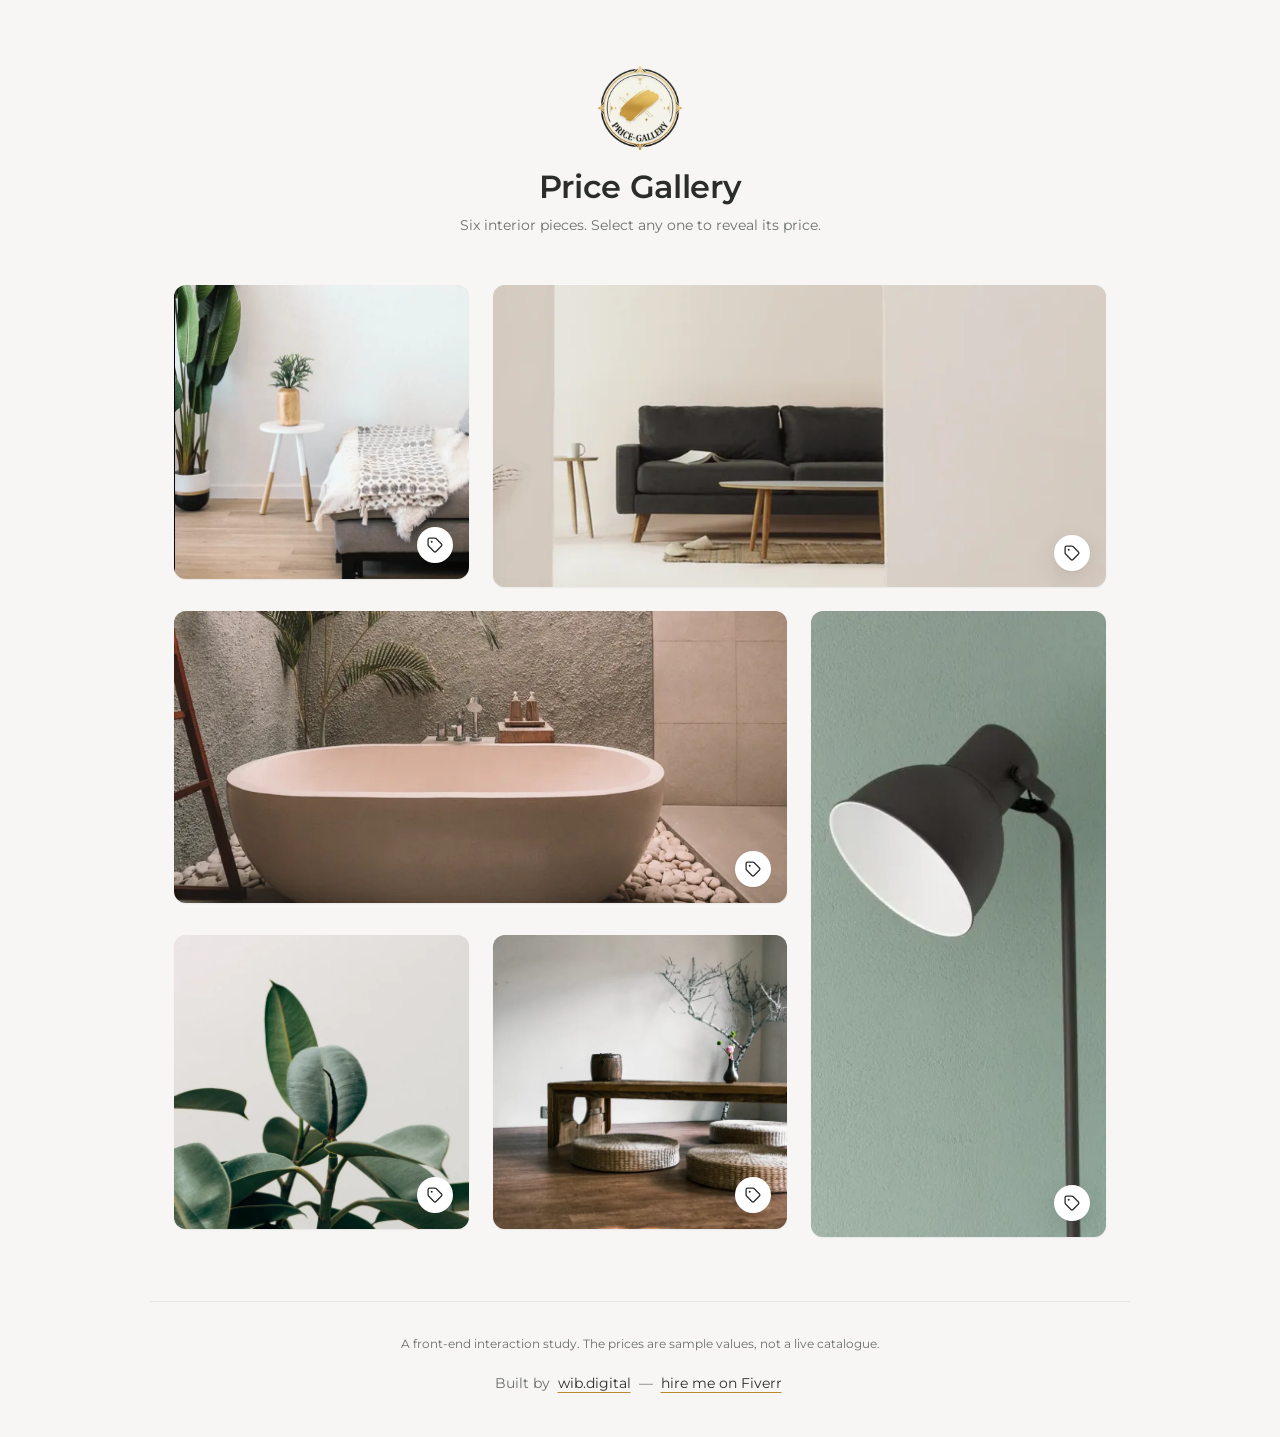
<file: index.html>
<!DOCTYPE html>
<html lang="en">
  <head>
    <meta charset="utf-8">
    <meta name="viewport" content="width=device-width, initial-scale=1">
    <title>WIB - Price Gallery</title>
    <link rel="icon" href="favicon.ico" sizes="any">
    <link rel="icon" type="image/svg+xml" href="favicon.svg">
    <link rel="icon" type="image/png" href="favicon-96x96.png" sizes="96x96">
    <link rel="apple-touch-icon" href="apple-touch-icon.png">
    <meta name="description" content="A six-piece interior gallery laid out in an asymmetric grid. Select any sofa, lamp or plant to reveal what it costs in Colombian pesos. No build step.">
    <link rel="canonical" href="https://pablowib.github.io/Profile-Gallery-UI/">

    <meta property="og:type" content="website">
    <meta property="og:url" content="https://pablowib.github.io/Profile-Gallery-UI/">
    <meta property="og:title" content="Price Gallery — interior pieces and what they cost">
    <meta property="og:description" content="A six-piece interior gallery laid out in an asymmetric grid. Select any sofa, lamp or plant to reveal what it costs in Colombian pesos. No build step.">
    <meta property="og:image" content="https://pablowib.github.io/Profile-Gallery-UI/assets/img/logo/og-image.png">

    <link rel="preconnect" href="https://fonts.googleapis.com">
    <link rel="preconnect" href="https://fonts.gstatic.com" crossorigin>
    <link rel="stylesheet" href="https://fonts.googleapis.com/css2?family=Montserrat:wght@400;600&display=swap">

    <link rel="stylesheet" href="assets/css/base.css">
    <link rel="stylesheet" href="assets/css/layout.css">
    <link rel="stylesheet" href="assets/css/components.css">

    <script>
      // Flags the enhanced state before first paint, so the prices do not
      // flash on screen before the deferred scripts collapse them.
      document.documentElement.classList.add("has-js");
    </script>
    <script src="assets/js/modules/price-reveal.js" defer></script>
    <script src="assets/js/main.js" defer></script>

    <script type="application/ld+json">
      {
        "@context": "https://schema.org",
        "@type": "Person",
        "name": "Pablo Nieto Pérez",
        "url": "https://wib.digital",
        "jobTitle": "Web Designer and Developer",
        "sameAs": [
          "https://www.fiverr.com/pablonietop",
          "https://www.linkedin.com/in/pablo-nieto-perez-39a530292"
        ]
      }
    </script>
  </head>

  <body class="page">
    <a class="skip-link" href="#gallery">Skip to the gallery</a>

    <svg width="0" height="0" aria-hidden="true" focusable="false" style="position: absolute">
      <symbol id="icon-tag" viewBox="0 0 24 24" fill="none" stroke="currentColor" stroke-width="1.75" stroke-linecap="round" stroke-linejoin="round">
        <path d="M20.6 13.4 13.4 20.6a2 2 0 0 1-2.8 0l-7.2-7.2A2 2 0 0 1 2.8 12V4.8a2 2 0 0 1 2-2H12a2 2 0 0 1 1.4.6l7.2 7.2a2 2 0 0 1 0 2.8Z"></path>
        <circle cx="7.6" cy="7.6" r="1.3" fill="currentColor" stroke="none"></circle>
      </symbol>
    </svg>

    <header class="site-header container">
      <img class="site-header__logo" src="assets/img/logo/price-gallery.webp" width="256" height="256" alt="Price Gallery logo: a gold brushstroke inside a black and gold ring">
      <h1 class="site-header__title">Price Gallery</h1>
      <p class="site-header__tagline">Six interior pieces. Select any one to reveal its price.</p>
    </header>

    <main class="gallery container" id="gallery">
      <h2 class="visually-hidden">The pieces</h2>

      <ul class="gallery__grid">
        <li class="gallery__item gallery__item--square gallery__item--side-table">
          <button class="piece" type="button" aria-expanded="false">
            <img class="piece__photo" src="assets/img/content/side-table.webp" width="600" height="598" alt="White three-legged side table holding a gold vase, beside a daybed and a large potted palm" fetchpriority="high">
            <span class="piece__price">$450.000 COP</span>
            <span class="piece__badge"><svg aria-hidden="true" focusable="false"><use href="#icon-tag"></use></svg></span>
          </button>
        </li>

        <li class="gallery__item gallery__item--wide gallery__item--sofa">
          <button class="piece" type="button" aria-expanded="false">
            <img class="piece__photo" src="assets/img/content/sofa.webp" width="800" height="380" alt="Dark grey three-seat sofa with an open book on the cushion, next to an oval wooden coffee table">
            <span class="piece__price">$2.250.000 COP</span>
            <span class="piece__badge"><svg aria-hidden="true" focusable="false"><use href="#icon-tag"></use></svg></span>
          </button>
        </li>

        <li class="gallery__item gallery__item--wide gallery__item--bathtub">
          <button class="piece" type="button" aria-expanded="false">
            <img class="piece__photo" src="assets/img/content/bathtub.webp" width="800" height="381" alt="Freestanding stone bathtub against a textured concrete wall, standing on a bed of white pebbles" loading="lazy">
            <span class="piece__price">$8.175.000 COP</span>
            <span class="piece__badge"><svg aria-hidden="true" focusable="false"><use href="#icon-tag"></use></svg></span>
          </button>
        </li>

        <li class="gallery__item gallery__item--tall gallery__item--floor-lamp">
          <button class="piece" type="button" aria-expanded="false">
            <img class="piece__photo" src="assets/img/content/floor-lamp.webp" width="297" height="630" alt="Black metal floor lamp with a domed shade, angled against a sage green wall" loading="lazy">
            <span class="piece__price">$1.295.000 COP</span>
            <span class="piece__badge"><svg aria-hidden="true" focusable="false"><use href="#icon-tag"></use></svg></span>
          </button>
        </li>

        <li class="gallery__item gallery__item--square gallery__item--rubber-plant">
          <button class="piece" type="button" aria-expanded="false">
            <img class="piece__photo" src="assets/img/content/rubber-plant.webp" width="598" height="596" alt="Rubber plant with broad dark green leaves against a pale grey wall" loading="lazy">
            <span class="piece__price">$190.000 COP</span>
            <span class="piece__badge"><svg aria-hidden="true" focusable="false"><use href="#icon-tag"></use></svg></span>
          </button>
        </li>

        <li class="gallery__item gallery__item--square gallery__item--wooden-bench">
          <button class="piece" type="button" aria-expanded="false">
            <img class="piece__photo" src="assets/img/content/wooden-bench.webp" width="598" height="598" alt="Low solid-wood bench with a small barrel on top, surrounded by woven straw floor cushions" loading="lazy">
            <span class="piece__price">$190.000 COP</span>
            <span class="piece__badge"><svg aria-hidden="true" focusable="false"><use href="#icon-tag"></use></svg></span>
          </button>
        </li>
      </ul>
    </main>

    <footer class="site-footer container">
      <p class="site-footer__note">A front-end interaction study. The prices are sample values, not a live catalogue.</p>
      <p>
        Built by <a href="https://wib.digital" rel="noopener">wib.digital</a> —
        <a href="https://www.fiverr.com/pablonietop" rel="noopener">hire me on Fiverr</a>
      </p>
    </footer>
</body>
</html>
</file>
<file: assets/css/base.css>
/* ==========================================================================
   Base — custom properties, reset, typography, utilities
   ========================================================================== */

/* Custom properties
   ========================================================================== */

:root {
  /* Colour. Greys are the original palette; the gold is sampled from the
     project logo. #a9a9a9 and #bdbdbd were dropped — both failed 4.5:1. */
  --color-ink: #2b2d2d;
  --color-body: #4e5150;
  --color-muted: #6b6f6e;
  --color-surface: #ffffff;
  --color-canvas: #f7f6f4;
  --color-line: #e5e5e5;
  --color-accent: #b8892f;
  --color-overlay: rgba(23, 24, 24, 0.88);
  --color-on-overlay: #ffffff;

  /* Spacing — 4 / 8 / 16 / 24 / 32 / 48 / 64 / 96 */
  --space-1: 0.25rem;
  --space-2: 0.5rem;
  --space-3: 1rem;
  --space-4: 1.5rem;
  --space-5: 2rem;
  --space-6: 3rem;
  --space-7: 4rem;
  --space-8: 6rem;

  /* Typography */
  --font-sans: "Montserrat", system-ui, -apple-system, "Segoe UI", sans-serif;
  --text-xs: 0.75rem;
  --text-sm: 0.875rem;
  --text-base: 1rem;
  --text-lg: 1.125rem;
  --text-xl: clamp(1.5rem, 1.2rem + 1.5vw, 2rem);

  /* Radii */
  --radius-sm: 0.5rem;
  --radius-md: 0.75rem;
  --radius-lg: 1rem;
  --radius-full: 9999px;

  /* Elevation */
  --shadow-sm: 0 1px 2px rgba(23, 24, 24, 0.06);
  --shadow-md: 0 1px 2px rgba(23, 24, 24, 0.06), 0 8px 24px rgba(23, 24, 24, 0.1);
  --shadow-lg: 0 2px 4px rgba(23, 24, 24, 0.06), 0 16px 40px rgba(23, 24, 24, 0.14);

  /* Motion */
  --transition: 200ms cubic-bezier(0.4, 0, 0.2, 1);

  /* Layout */
  --container: 61.25rem; /* 980px — the original maximum width */
}

/* Reset
   ========================================================================== */

*,
*::before,
*::after {
  box-sizing: border-box;
}

* {
  margin: 0;
}

html {
  -webkit-text-size-adjust: 100%;
  scroll-behavior: smooth;
}

body {
  min-height: 100vh;
  background-color: var(--color-canvas);
  color: var(--color-body);
  font-family: var(--font-sans);
  font-size: var(--text-base);
  line-height: 1.6;
  -webkit-font-smoothing: antialiased;
  text-rendering: optimizeLegibility;
}

img,
svg {
  display: block;
  max-width: 100%;
}

button {
  font: inherit;
  color: inherit;
}

ul {
  padding: 0;
  list-style: none;
}

a {
  color: var(--color-ink);
  text-decoration-color: var(--color-accent);
  text-decoration-thickness: 1px;
  text-underline-offset: 0.25em;
  transition: color var(--transition);
}

a:hover {
  color: var(--color-accent);
}

/* Typography
   ========================================================================== */

h1,
h2,
h3 {
  color: var(--color-ink);
  font-weight: 600;
  line-height: 1.2;
  text-wrap: balance;
}

h1 {
  font-size: var(--text-xl);
  letter-spacing: -0.01em;
}

h2 {
  font-size: var(--text-lg);
}

/* Utilities
   ========================================================================== */

.visually-hidden {
  position: absolute;
  width: 1px;
  height: 1px;
  padding: 0;
  overflow: hidden;
  border: 0;
  clip-path: inset(50%);
  white-space: nowrap;
}

/* Focus
   ========================================================================== */

:focus-visible {
  outline: 2px solid var(--color-accent);
  outline-offset: 3px;
  border-radius: var(--radius-sm);
}

/* Motion preferences
   ========================================================================== */

@media (prefers-reduced-motion: reduce) {
  html {
    scroll-behavior: auto;
  }

  *,
  *::before,
  *::after {
    transition-duration: 0.01ms !important;
    animation-duration: 0.01ms !important;
  }
}
</file>
<file: assets/css/layout.css>
/* ==========================================================================
   Layout — page shell, header, gallery grid, footer
   ========================================================================== */

/* Page shell
   ========================================================================== */

.page {
  display: flex;
  flex-direction: column;
  min-height: 100vh;
}

.container {
  width: 100%;
  max-width: var(--container);
  margin-inline: auto;
  padding-inline: var(--space-4);
}

/* Header
   ========================================================================== */

.site-header {
  padding-block: var(--space-6) var(--space-5);
  text-align: center;
}

.site-header__logo {
  width: 72px;
  height: 72px;
  margin-inline: auto;
}

.site-header__title {
  margin-top: var(--space-3);
}

.site-header__tagline {
  max-width: 46ch;
  margin-inline: auto;
  margin-top: var(--space-2);
  color: var(--color-muted);
  font-size: var(--text-sm);
}

/* Gallery grid
   ==========================================================================
   One column on phones, two from 480px, and the original asymmetric
   three-column arrangement from 1024px. Each cell carries its own aspect
   ratio so the grid rows size themselves without fixed pixel heights. */

.gallery {
  flex: 1;
  padding-bottom: var(--space-7);
}

/* minmax(0, 1fr) rather than 1fr: the cards carry aspect ratios, and a bare
   1fr track refuses to shrink below their min-content width, which makes the
   columns come out unequal. */
.gallery__grid {
  display: grid;
  gap: var(--space-4);
  grid-template-columns: minmax(0, 1fr);
}

.gallery__item {
  aspect-ratio: 3 / 2;
}

.gallery__item--square {
  aspect-ratio: 1 / 1;
}

.gallery__item--tall {
  aspect-ratio: 4 / 5;
}

/* Footer
   ========================================================================== */

.site-footer {
  padding-block: var(--space-5);
  border-top: 1px solid var(--color-line);
  color: var(--color-muted);
  font-size: var(--text-sm);
  text-align: center;
}

.site-footer p + p {
  margin-top: var(--space-2);
}

.site-footer__note {
  max-width: 60ch;
  margin-inline: auto;
  font-size: var(--text-xs);
}

/* Error page
   ========================================================================== */

.error {
  display: flex;
  flex: 1;
  flex-direction: column;
  align-items: center;
  justify-content: center;
  padding-block: var(--space-8);
  text-align: center;
}

.error__code {
  color: var(--color-accent);
  font-size: var(--text-xl);
  font-weight: 600;
  letter-spacing: 0.08em;
}

.error__title {
  margin-top: var(--space-2);
}

.error__text {
  max-width: 42ch;
  margin-top: var(--space-3);
  color: var(--color-muted);
}

/* Media queries
   ========================================================================== */

@media (min-width: 480px) {
  /* Dense packing lets the tall piece backfill the gap the first wide photo
     leaves behind, so two columns stay solid without reordering the markup. */
  .gallery__grid {
    grid-auto-flow: dense;
    grid-template-columns: repeat(2, minmax(0, 1fr));
  }

  .gallery__item--wide {
    grid-column: span 2;
    aspect-ratio: 21 / 10;
  }

  .gallery__item--tall {
    aspect-ratio: 1 / 1;
  }
}

@media (min-width: 768px) {
  .site-header {
    padding-block: var(--space-7) var(--space-6);
  }

  .site-header__logo {
    width: 88px;
    height: 88px;
  }
}

@media (min-width: 1024px) {
  /* Every cell is placed by hand here, so reading order matches source order. */
  .gallery__grid {
    grid-auto-flow: row;
    grid-template-columns: repeat(3, minmax(0, 1fr));
  }

  .gallery__item--side-table {
    grid-area: 1 / 1 / 2 / 2;
  }

  /* Shares row 1 with the side table, so it takes the row height rather than
     its own ratio — otherwise the two cards end on different baselines. */
  .gallery__item--sofa {
    grid-area: 1 / 2 / 2 / 4;
    aspect-ratio: auto;
  }

  .gallery__item--bathtub {
    grid-area: 2 / 1 / 3 / 3;
  }

  .gallery__item--floor-lamp {
    grid-area: 2 / 3 / 4 / 4;
    aspect-ratio: auto;
  }

  .gallery__item--rubber-plant {
    grid-area: 3 / 1 / 4 / 2;
  }

  .gallery__item--wooden-bench {
    grid-area: 3 / 2 / 4 / 3;
  }
}
</file>
<file: assets/css/components.css>
/* ==========================================================================
   Components — skip link, gallery piece, link button
   ========================================================================== */

/* Skip link
   ========================================================================== */

.skip-link {
  position: absolute;
  top: var(--space-2);
  left: var(--space-2);
  z-index: 10;
  display: inline-flex;
  align-items: center;
  min-height: 2.75rem;
  padding: var(--space-2) var(--space-3);
  transform: translateY(-200%);
  border-radius: var(--radius-sm);
  background-color: var(--color-surface);
  box-shadow: var(--shadow-md);
  font-size: var(--text-sm);
  font-weight: 600;
  text-decoration: none;
  transition: transform var(--transition);
}

.skip-link:focus-visible {
  transform: translateY(0);
}

/* Gallery piece
   ==========================================================================
   The whole card is a button. Selecting it slides a price bar down over the
   top edge of the photo and swaps aria-expanded, so the price reaches
   pointer, keyboard and screen-reader users alike — at every viewport. */

.piece {
  position: relative;
  width: 100%;
  height: 100%;
  padding: 0;
  overflow: hidden;
  border: 0;
  border-radius: var(--radius-md);
  background-color: var(--color-line);
  box-shadow: var(--shadow-sm);
  cursor: pointer;
  transition:
    box-shadow var(--transition),
    transform var(--transition);
}

.piece:hover {
  box-shadow: var(--shadow-md);
  transform: translateY(-2px);
}

.piece:active {
  transform: translateY(0);
  box-shadow: var(--shadow-sm);
}

.piece:focus-visible {
  outline: 2px solid var(--color-accent);
  outline-offset: 3px;
}

.piece__photo {
  position: absolute;
  inset: 0;
  width: 100%;
  height: 100%;
  object-fit: cover;
}

.piece__price {
  position: absolute;
  inset-inline: 0;
  top: 0;
  padding: var(--space-3) var(--space-2);
  background-color: var(--color-overlay);
  color: var(--color-on-overlay);
  font-size: var(--text-sm);
  font-weight: 600;
  letter-spacing: 0.02em;
  text-align: center;
}

/* The badge marks the card as interactive before anyone touches it. */
.piece__badge {
  position: absolute;
  right: var(--space-3);
  bottom: var(--space-3);
  display: none;
  place-items: center;
  width: 2.25rem;
  height: 2.25rem;
  border-radius: var(--radius-full);
  background-color: var(--color-surface);
  box-shadow: var(--shadow-md);
  color: var(--color-ink);
  transition:
    opacity var(--transition),
    transform var(--transition);
}

.piece__badge svg {
  width: 1.125rem;
  height: 1.125rem;
}

/* Enhanced state — only once the script has flagged the document.
   Without JavaScript every price stays on screen rather than vanishing. */

.has-js .piece__price {
  transform: translateY(-100%);
  opacity: 0;
  visibility: hidden;
  transition:
    transform var(--transition),
    opacity var(--transition),
    visibility var(--transition);
}

.has-js .piece.is-open .piece__price {
  transform: translateY(0);
  opacity: 1;
  visibility: visible;
}

.has-js .piece__badge {
  display: grid;
}

.has-js .piece:hover .piece__badge {
  transform: scale(1.08);
}

.has-js .piece.is-open .piece__badge {
  opacity: 0;
  transform: scale(0.8);
}

/* Link button
   ========================================================================== */

.link-button {
  display: inline-flex;
  align-items: center;
  min-height: 2.75rem;
  margin-top: var(--space-4);
  padding: var(--space-2) var(--space-5);
  border-radius: var(--radius-full);
  background-color: var(--color-ink);
  color: var(--color-surface);
  font-size: var(--text-sm);
  font-weight: 600;
  text-decoration: none;
  transition:
    background-color var(--transition),
    box-shadow var(--transition);
}

.link-button:hover {
  background-color: var(--color-accent);
  box-shadow: var(--shadow-md);
  color: var(--color-surface);
}

.link-button:active {
  box-shadow: var(--shadow-sm);
}

/* Footer links need a comfortable touch target of their own. */
.site-footer a {
  display: inline-flex;
  align-items: center;
  min-height: 2.75rem;
  padding-inline: var(--space-1);
}
</file>
